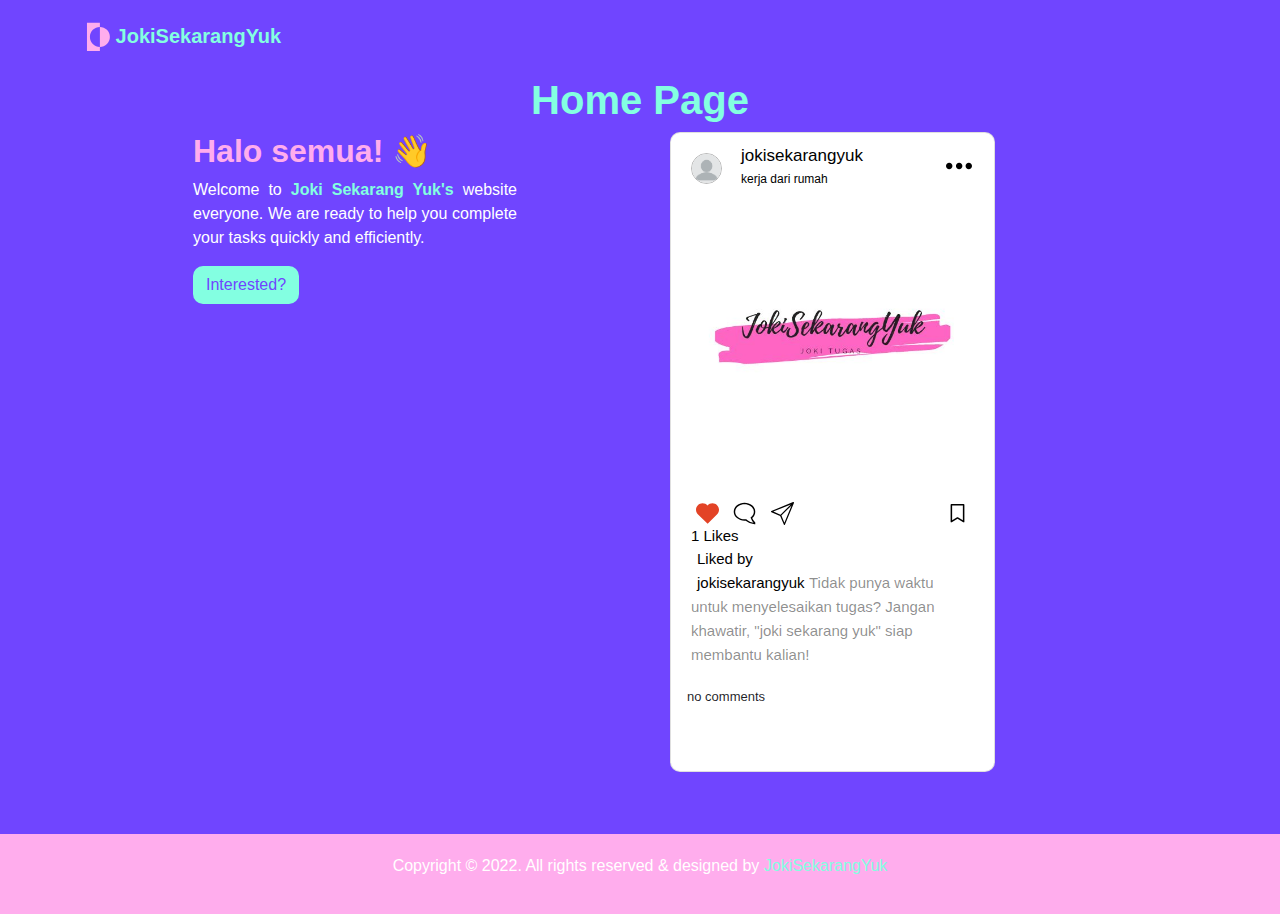
<file: index.html>
<!doctype html>
<html lang="en">

<head>
    <!-- Required meta tags -->
    <meta charset="utf-8">
    <meta name="viewport" content="width=device-width, initial-scale=1, shrink-to-fit=no">
    <meta name="description" content="Author: Syahiid Bani Putra, This is Landing Page & Portofolio Website">
    <meta name="theme-color" content="#83FFE1" />
    <!-- Bootstrap CSS -->
    <link rel="stylesheet" href="https://cdn.jsdelivr.net/npm/bootstrap@4.0.0/dist/css/bootstrap.min.css" integrity="sha384-Gn5384xqQ1aoWXA+058RXPxPg6fy4IWvTNh0E263XmFcJlSAwiGgFAW/dAiS6JXm" crossorigin="anonymous">
    <link rel="stylesheet" href="assets/css/style.css">
    <title>Joki Sekarang Yuk</title>
    <link rel="icon" href="assets/img/Logo.svg">
</head>

<body>
    <!--Navbar-->
    <section id="nav">
        <nav class="navbar navbar-expand-lg navbar-light">
            <div class="container">
                <a class="navbar-brand" href="#">
                    <img src="assets/img/Logo.svg" class="logo" alt="" width="25" height="50" class="d-inline-block align-text-top"><span>
                        JokiSekarangYuk</span></a>
                <button class="navbar-toggler" type="button" data-toggle="collapse" data-target="#navbarNav" aria-controls="navbarNav" aria-expanded="false" aria-label="Toggle navigation">
                    <span class="navbar-toggler-icon"></span>
                </button>
                <div class="collapse navbar-collapse" id="navbarNav">
                    <ul class="navbar-nav mx-auto">
                        <!-- <li class="nav-item ">
                            <a class="nav-link" href="#">Home <span class="sr-only">(current)</span></a>
                        </li>

                        <li class="nav-item">
                            <a class="nav-link" href="my_project.html">My Project</a>
                        </li>
                        <li class="nav-item">
                            <a class="nav-link" href="#">About Me</a>
                        </li> -->
                    </ul>
                </div>
            </div>
        </nav>
    </section>

    <!--About Page-->
    <section id="aboutme">
        <div class="container">
            <h1 class="about text-center">Home Page</h1>
            <div class="row">
                <div class="col-md-6">
                    <div class="aboutme">
                        <h2 class="halo">Halo semua! 👋</h2>
                        <p>Welcome to <a href="#" style="text-decoration:none;"><span>Joki Sekarang Yuk's</span></a> website everyone. We are ready to help you complete your tasks quickly and efficiently.

                        </p>
                        <span style="float:left">
                            <a href="https://wa.me/+6285895950113" class="btn categories" ><span>Interested?</span></a>
                        </span>
                    </div>
                </div>
                <div class="col-md-6">
                    <div class="container">
                        <div class="card instagram">
                            <div class="insta-card">
                                <div class="img">
                                    <img src="assets/img/blank profile.png" alt="">
                                </div>
                                <div class="caption-header">
                                    <a href="https://www.instagram.com/jokisekarangyuk/" style="text-decoration:none">
                                        <p>jokisekarangyuk</p>
                                    </a>
                                    <span>kerja dari rumah</span>
                                </div>
                                <div class="caption-icon">
                                    <img src="assets/img/three dots.svg" alt="">
                                </div>
                                <div class="insta-img">
                                    <img src="assets/img/JokiSekarangYuk.jpg" class="img-fluid" alt="responsive">
                                </div>
                                <div class="like-item">
                                    <img src="assets/img/heart.svg" alt="">
                                    <img src="assets/img/comment.svg" alt="">
                                    <img src="assets/img/paper-plane-share.svg" alt="">
                                    <img class="last-icon" src="assets/img/bookmark.svg" alt="">
                                    <p>1 Likes</p>
                                    <span>Liked by</span>
                                    <br>
                                    <span> jokisekarangyuk</span>
                                    <span>Tidak punya waktu untuk menyelesaikan tugas? Jangan khawatir, "joki sekarang yuk" siap membantu kalian!</span>
                                </div>
                                <div class="comment">
                                    <span>no comments</span>
                                </div>
                            </div>
                        </div>
                    </div>
                </div>
            </div>
        </div>
    </section>

    <section id="social">
        <div class="icons-wrapper">
            <i class="ri-instagram-line iconn"></i>
            <i class="ri-github-circle-line iconn"></i>
            <i class="ri-whatsapp-line iconn"></i>
        </div>
    </section>

    <!--footer-->
    <section id="footer">
        <div class="footer">
            <div class="container">
                <p class="text-center">Copyright © 2022. All rights reserved & designed by <a href="https://www.instagram.com/jokisekarangyuk/?hl=id" style="text-decoration:none;"><span>JokiSekarangYuk</span></a></p>
            </div>
        </div>
    </section>


    <section></section>
    <!-- Optional JavaScript -->
    <!-- jQuery first, then Popper.js, then Bootstrap JS -->
    <script src="https://code.jquery.com/jquery-3.2.1.slim.min.js" integrity="sha384-KJ3o2DKtIkvYIK3UENzmM7KCkRr/rE9/Qpg6aAZGJwFDMVNA/GpGFF93hXpG5KkN" crossorigin="anonymous"></script>
    <script src="https://cdn.jsdelivr.net/npm/popper.js@1.12.9/dist/umd/popper.min.js" integrity="sha384-ApNbgh9B+Y1QKtv3Rn7W3mgPxhU9K/ScQsAP7hUibX39j7fakFPskvXusvfa0b4Q" crossorigin="anonymous"></script>
    <script src="https://cdn.jsdelivr.net/npm/bootstrap@4.0.0/dist/js/bootstrap.min.js" integrity="sha384-JZR6Spejh4U02d8jOt6vLEHfe/JQGiRRSQQxSfFWpi1MquVdAyjUar5+76PVCmYl" crossorigin="anonymous"></script>
</body>

</html>
</file>
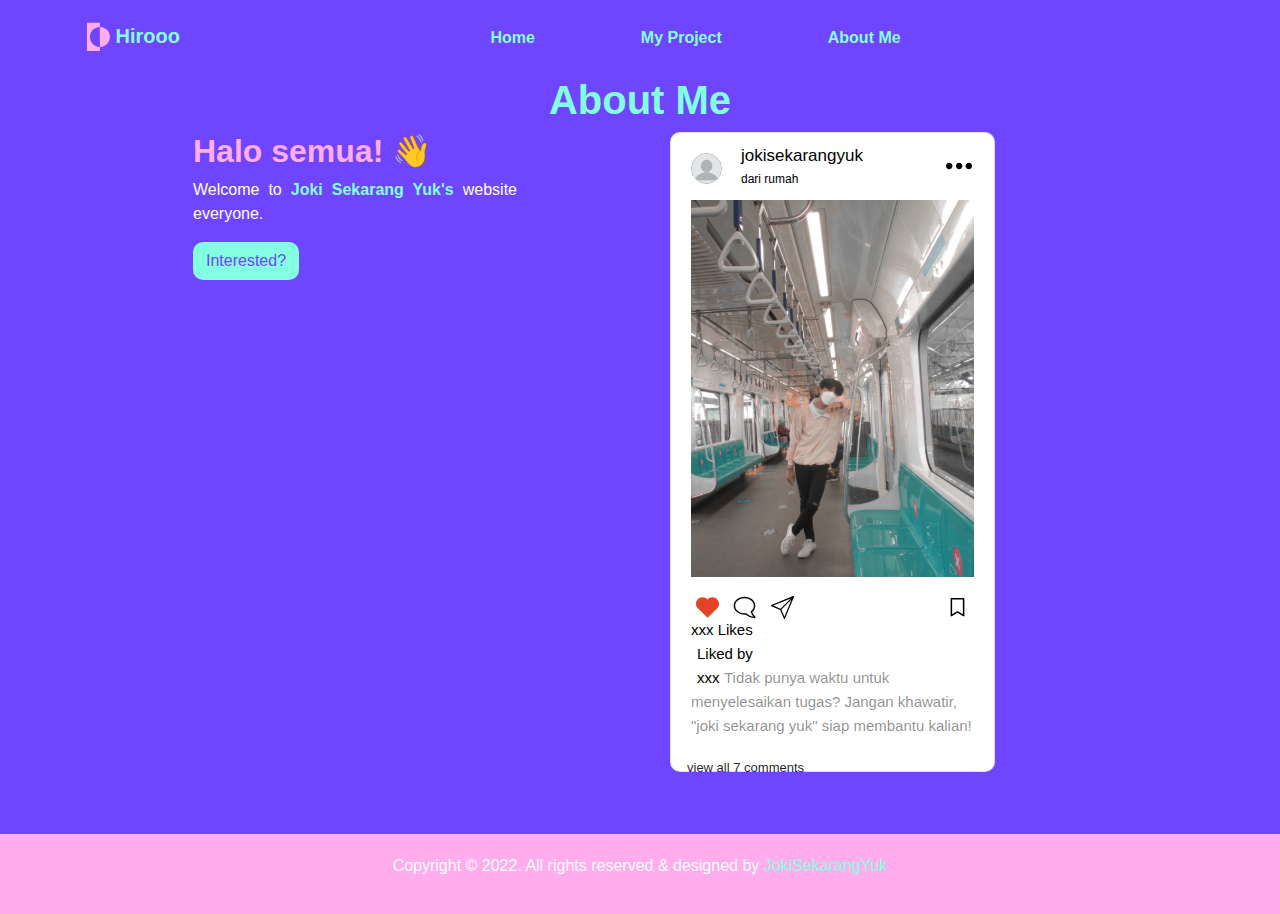
<file: aboutme.html>
<!doctype html>
<html lang="en">

<head>
    <!-- Required meta tags -->
    <meta charset="utf-8">
    <meta name="viewport" content="width=device-width, initial-scale=1, shrink-to-fit=no">
    <meta name="description" content="Author: Syahiid Bani Putra, This is Landing Page & Portofolio Website">
    <meta name="theme-color" content="#83FFE1" />
    <!-- Bootstrap CSS -->
    <link rel="stylesheet" href="https://cdn.jsdelivr.net/npm/bootstrap@4.0.0/dist/css/bootstrap.min.css" integrity="sha384-Gn5384xqQ1aoWXA+058RXPxPg6fy4IWvTNh0E263XmFcJlSAwiGgFAW/dAiS6JXm" crossorigin="anonymous">
    <link rel="stylesheet" href="assets/css/style.css">
    <title>Joki Sekarang Yuk</title>
    <link rel="icon" href="assets/img/Logo.svg">
</head>

<body>
    <!--Navbar-->
    <section id="nav">
        <nav class="navbar navbar-expand-lg navbar-light">
            <div class="container">
                <a class="navbar-brand" href="#">
                    <img src="assets/img/Logo.svg" class="logo" alt="" width="25" height="50" class="d-inline-block align-text-top"><span>
                        Hirooo</span></a>
                <button class="navbar-toggler" type="button" data-toggle="collapse" data-target="#navbarNav" aria-controls="navbarNav" aria-expanded="false" aria-label="Toggle navigation">
                    <span class="navbar-toggler-icon"></span>
                </button>
                <div class="collapse navbar-collapse" id="navbarNav">
                    <ul class="navbar-nav mx-auto">
                        <li class="nav-item ">
                            <a class="nav-link" href="index.html">Home <span class="sr-only">(current)</span></a>
                        </li>

                        <li class="nav-item">
                            <a class="nav-link" href="my_project.html">My Project</a>
                        </li>
                        <li class="nav-item">
                            <a class="nav-link" href="#">About Me</a>
                        </li>
                    </ul>
                </div>
            </div>
        </nav>
    </section>

    <!--About Page-->
    <section id="aboutme">
        <div class="container">
            <h1 class="about text-center">About Me</h1>
            <div class="row">
                <div class="col-md-6">
                    <div class="aboutme">
                        <h2 class="halo">Halo semua! 👋</h2>
                        <p>Welcome to <a href="#" style="text-decoration:none;"><span>Joki Sekarang Yuk's</span></a> website everyone.

                        </p>
                        <span style="float:left">
                            <a href="mailto:superlastnight@gmail.com" class="btn categories" ><span>Interested?</span></a>
                        </span>
                    </div>
                </div>
                <div class="col-md-6">
                    <div class="container">
                        <div class="card instagram">
                            <div class="insta-card">
                                <div class="img">
                                    <img src="assets/img/blank profile.png" alt="">
                                </div>
                                <div class="caption-header">
                                    <a href="https://www.instagram.com/sbaniptr/" style="text-decoration:none">
                                        <p>jokisekarangyuk</p>
                                    </a>
                                    <span>dari rumah</span>
                                </div>
                                <div class="caption-icon">
                                    <img src="assets/img/three dots.svg" alt="">
                                </div>
                                <div class="insta-img">
                                    <img src="assets/img/Instagram_post.svg" class="img-fluid" alt="responsive">
                                </div>
                                <div class="like-item">
                                    <img src="assets/img/heart.svg" alt="">
                                    <img src="assets/img/comment.svg" alt="">
                                    <img src="assets/img/paper-plane-share.svg" alt="">
                                    <img class="last-icon" src="assets/img/bookmark.svg" alt="">
                                    <p>xxx Likes</p>
                                    <span>Liked by</span>
                                    <br>
                                    <span> xxx</span>
                                    <span>Tidak punya waktu untuk menyelesaikan tugas? Jangan khawatir, "joki sekarang yuk" siap membantu kalian!</span>
                                </div>
                                <div class="comment">
                                    <span>view all 7 comments</span>
                                </div>
                            </div>
                        </div>
                    </div>
                </div>
            </div>
        </div>
    </section>

    <section id="social">
        <div class="icons-wrapper">
            <i class="ri-instagram-line iconn"></i>
            <i class="ri-github-circle-line iconn"></i>
            <i class="ri-whatsapp-line iconn"></i>
        </div>
    </section>

    <!--footer-->
    <section id="footer">
        <div class="footer">
            <div class="container">
                <p class="text-center">Copyright © 2022. All rights reserved & designed by <a href="https://www.instagram.com/jokisekarangyuk/?hl=id" style="text-decoration:none;"><span>JokiSekarangYuk</span></a></p>
            </div>
        </div>
    </section>


    <section></section>
    <!-- Optional JavaScript -->
    <!-- jQuery first, then Popper.js, then Bootstrap JS -->
    <script src="https://code.jquery.com/jquery-3.2.1.slim.min.js" integrity="sha384-KJ3o2DKtIkvYIK3UENzmM7KCkRr/rE9/Qpg6aAZGJwFDMVNA/GpGFF93hXpG5KkN" crossorigin="anonymous"></script>
    <script src="https://cdn.jsdelivr.net/npm/popper.js@1.12.9/dist/umd/popper.min.js" integrity="sha384-ApNbgh9B+Y1QKtv3Rn7W3mgPxhU9K/ScQsAP7hUibX39j7fakFPskvXusvfa0b4Q" crossorigin="anonymous"></script>
    <script src="https://cdn.jsdelivr.net/npm/bootstrap@4.0.0/dist/js/bootstrap.min.js" integrity="sha384-JZR6Spejh4U02d8jOt6vLEHfe/JQGiRRSQQxSfFWpi1MquVdAyjUar5+76PVCmYl" crossorigin="anonymous"></script>
</body>

</html>
</file>
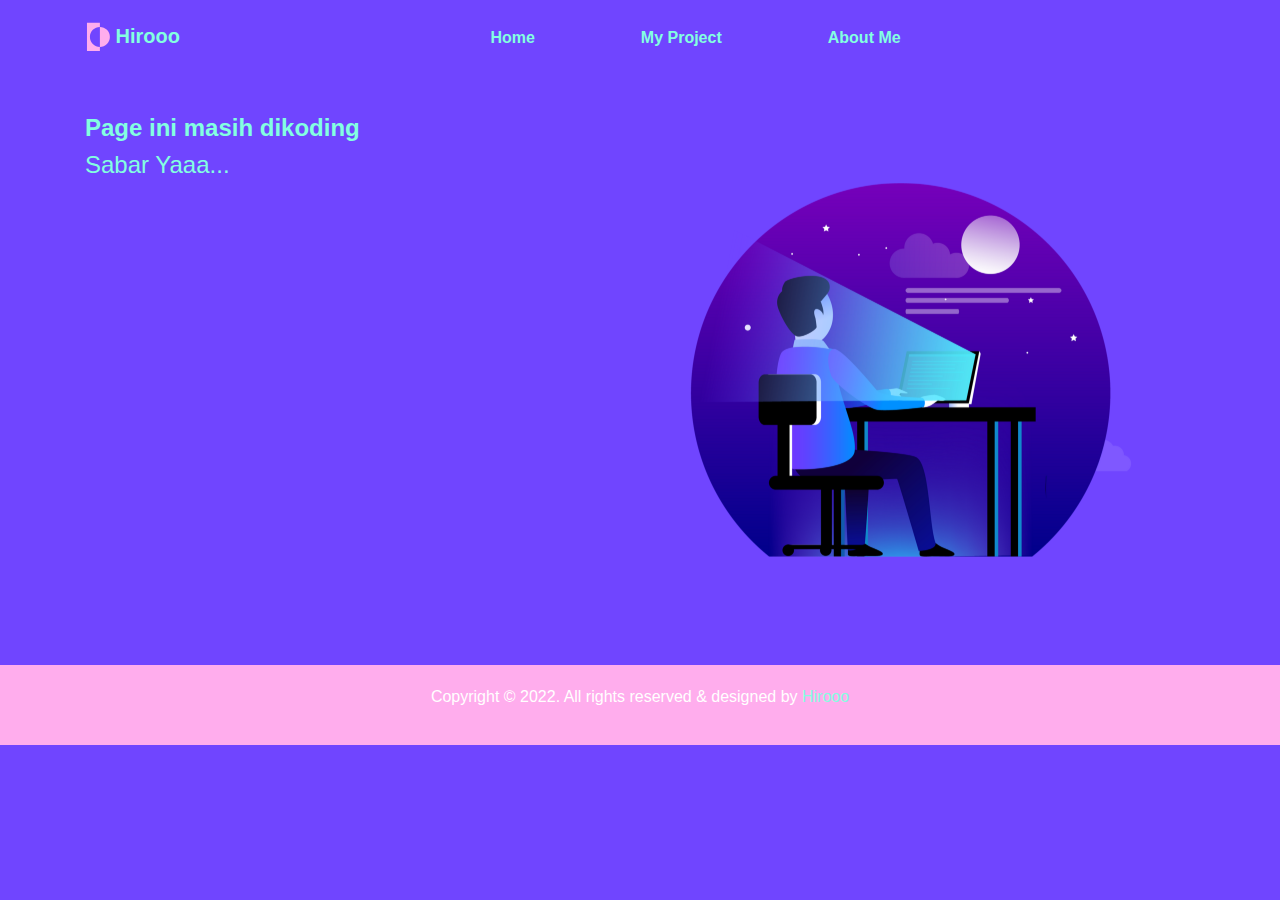
<file: blank.html>
<!doctype html>
<html lang="en">

<head>
    <!-- Required meta tags -->
    <meta charset="utf-8">
    <meta name="viewport" content="width=device-width, initial-scale=1, shrink-to-fit=no">
    <meta name="description" content="Author: Syahiid Bani Putra, This is Landing Page & Portofolio Website">
    <meta name="theme-color" content="#83FFE1" />
    <!-- Bootstrap CSS -->
    <link rel="stylesheet" href="https://cdn.jsdelivr.net/npm/bootstrap@4.0.0/dist/css/bootstrap.min.css" integrity="sha384-Gn5384xqQ1aoWXA+058RXPxPg6fy4IWvTNh0E263XmFcJlSAwiGgFAW/dAiS6JXm" crossorigin="anonymous">
    <link rel="stylesheet" href="assets/css/style.css">
    <title>Hirooo</title>
    <link rel="icon" href="assets/img/Logo.svg">
</head>

<body>
    <!--Navbar-->
    <section id="nav">
        <nav class="navbar navbar-expand-lg navbar-light">
            <div class="container">
                <a class="navbar-brand" href="index.html">
                    <img src="assets/img/Logo.svg" class="logo" alt="" width="25" height="50" class="d-inline-block align-text-top"><span>
                        Hirooo</span></a>
                <button class="navbar-toggler" type="button" data-toggle="collapse" data-target="#navbarNav" aria-controls="navbarNav" aria-expanded="false" aria-label="Toggle navigation">
                    <span class="navbar-toggler-icon"></span>
                </button>
                <div class="collapse navbar-collapse" id="navbarNav">
                    <ul class="navbar-nav mx-auto">
                        <li class="nav-item ">
                            <a class="nav-link" href="index.html">Home <span class="sr-only">(current)</span></a>
                        </li>

                        <li class="nav-item">
                            <a class="nav-link" href="my_project.html">My Project</a>
                        </li>
                        <li class="nav-item">
                            <a class="nav-link" href="aboutme.html">About Me</a>
                        </li>
                    </ul>
                </div>
            </div>
        </nav>
    </section>

    <!--404 Page-->
    <section id="blankpage">
        <div class="blankpage">
            <div class="container">
                <div class="row">
                    <div class="col-md-6">
                        <h4 class="titleblank">Page ini masih dikoding</h4>
                        <h4>Sabar Yaaa...</h4>
                    </div>
                    <div class="col-md-6">
                        <img src="assets/img/blank Page.svg" class="ban-img img-fluid" alt="">
                    </div>
                </div>
            </div>
        </div>
    </section>

    <!--footer-->
    <section id="footer">
        <div class="footer">
            <div class="container">
                <p class="text-center">Copyright © 2022. All rights reserved & designed by <a href="#" style="text-decoration:none;"><span>Hirooo</span></a></p>
            </div>
        </div>
    </section>

    <!-- Optional JavaScript -->
    <!-- jQuery first, then Popper.js, then Bootstrap JS -->
    <script src="https://code.jquery.com/jquery-3.2.1.slim.min.js" integrity="sha384-KJ3o2DKtIkvYIK3UENzmM7KCkRr/rE9/Qpg6aAZGJwFDMVNA/GpGFF93hXpG5KkN" crossorigin="anonymous"></script>
    <script src="https://cdn.jsdelivr.net/npm/popper.js@1.12.9/dist/umd/popper.min.js" integrity="sha384-ApNbgh9B+Y1QKtv3Rn7W3mgPxhU9K/ScQsAP7hUibX39j7fakFPskvXusvfa0b4Q" crossorigin="anonymous"></script>
    <script src="https://cdn.jsdelivr.net/npm/bootstrap@4.0.0/dist/js/bootstrap.min.js" integrity="sha384-JZR6Spejh4U02d8jOt6vLEHfe/JQGiRRSQQxSfFWpi1MquVdAyjUar5+76PVCmYl" crossorigin="anonymous"></script>
</body>

</html>
</file>
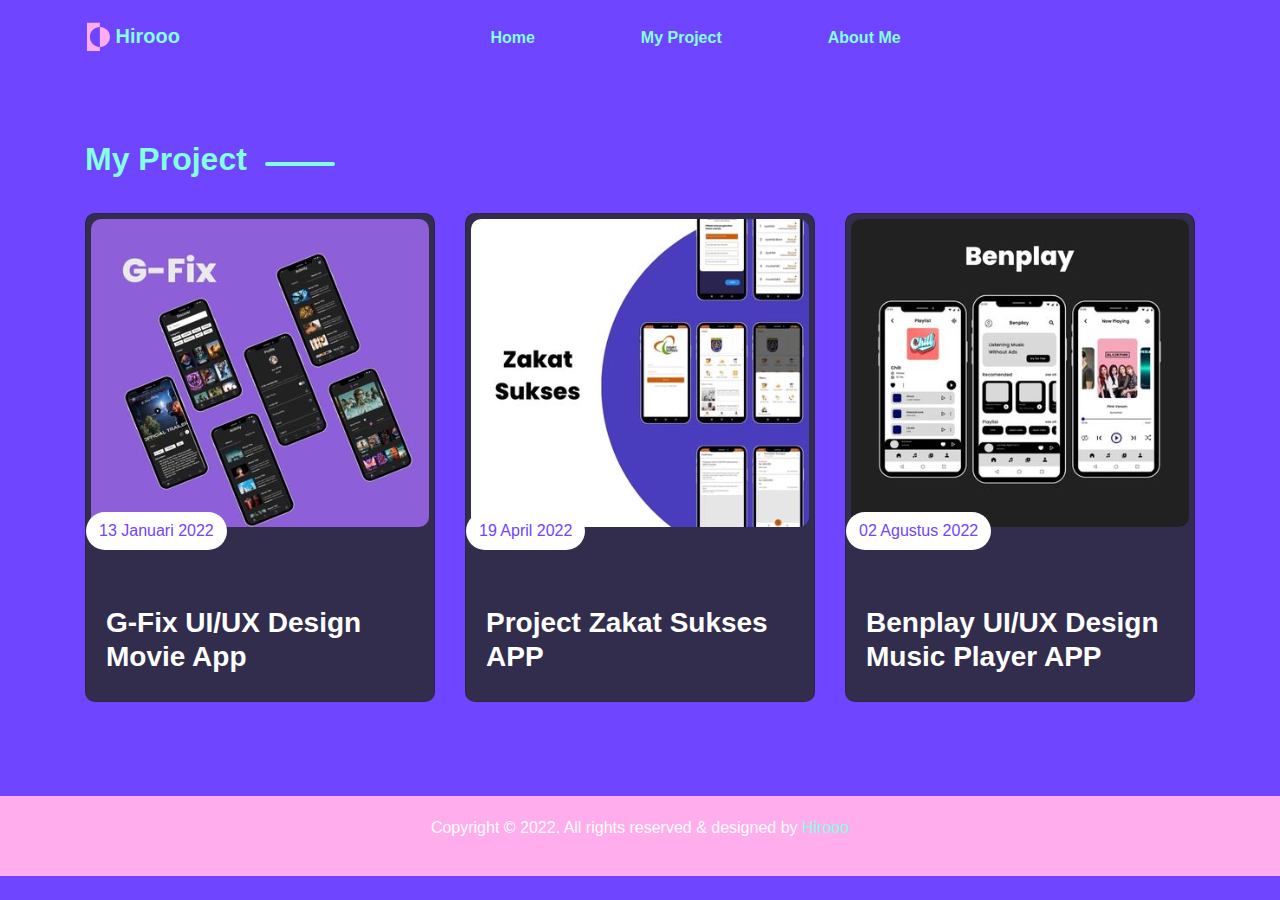
<file: my_project.html>
<!doctype html>
<html lang="en">

<head>
    <!-- Required meta tags -->
    <meta charset="utf-8">
    <meta name="viewport" content="width=device-width, initial-scale=1, shrink-to-fit=no">
    <meta name="description" content="Author: Syahiid Bani Putra, This is Landing Page & Portofolio Website">
    <meta name="theme-color" content="#83FFE1" />
    <!-- Bootstrap CSS -->
    <link rel="stylesheet" href="https://cdn.jsdelivr.net/npm/bootstrap@4.0.0/dist/css/bootstrap.min.css" integrity="sha384-Gn5384xqQ1aoWXA+058RXPxPg6fy4IWvTNh0E263XmFcJlSAwiGgFAW/dAiS6JXm" crossorigin="anonymous">
    <link rel="stylesheet" href="assets/css/style.css">
    <title>Hirooo</title>
    <link rel="icon" href="assets/img/Logo.svg">
</head>

<body>
    <!--Navbar-->
    <section id="nav">
        <nav class="navbar navbar-expand-lg navbar-light">
            <div class="container">
                <a class="navbar-brand" href="index.html">
                    <img src="assets/img/Logo.svg" class="logo" alt="" width="25" height="50" class="d-inline-block align-text-top"><span>
                        Hirooo</span></a>
                <button class="navbar-toggler" type="button" data-toggle="collapse" data-target="#navbarNav" aria-controls="navbarNav" aria-expanded="false" aria-label="Toggle navigation">
                    <span class="navbar-toggler-icon"></span>
                </button>
                <div class="collapse navbar-collapse" id="navbarNav">
                    <ul class="navbar-nav mx-auto">
                        <li class="nav-item">
                            <a class="nav-link" href="index.html">Home <span class="sr-only">(current)</span></a>
                        </li>

                        <li class="nav-item">
                            <a class="nav-link" href="#">My Project</a>
                        </li>
                        <li class="nav-item">
                            <a class="nav-link" href="aboutme.html">About Me</a>
                        </li>
                    </ul>
                </div>
            </div>
        </nav>
    </section>

    <!--myproject-->
    <section id="myproject">
        <div class="container">
            <div class="browse">
                <h2 class="title"><span>My Project</span></h2>
                <div class="dashstrip"></div>
            </div>
            <div class="card-deck">
                <div class="card " style="width: 18rem;">
                    <div class="card-content">
                        <img class="card-img-top" src="assets/img/My_Project_3.svg" alt="Card image cap">
                        <p class="btn read ">13 Januari 2022</p>
                    </div>
                    <div class="card-body">
                        <h3 class="titlee">G-Fix UI/UX Design Movie App</h3>
                        <!--
                            <span style="float:right">
                            <a href="#" class="btn categories disabled"><span>See More</span></a>
                        </span>
                        -->
                    </div>
                </div>
                <div class="card " style="width: 18rem;">
                    <div class="card-content">
                        <img class="card-img-top" src="assets/img/My_Project_1.svg" alt="Card image cap">
                        <p class="btn read">19 April 2022</p>
                    </div>
                    <div class="card-body">
                        <h3 class="titlee">Project Zakat Sukses APP</h3>
                        <!--
                            <span style="float:right">
                            <a href="#" class="btn categories disabled"><span>See More</span></a>
                        </span>
                        -->
                    </div>
                </div>
                <div class="card " style="width: 18rem;">
                    <div class="card-content">
                        <img class="card-img-top" src="assets/img/My_Project_2.svg" alt="Card image cap">
                        <p class="btn read">02 Agustus 2022</p>
                    </div>
                    <div class="card-body">
                        <h3 class="titlee">Benplay UI/UX Design Music Player APP</h3>
                        <!--
                            <span style="float:right">
                            <a href="#" class="btn categories disabled"><span>See More</span></a>
                        </span>
                        -->
                    </div>
                </div>
            </div>
        </div>
    </section>

    <!--footer-->
    <section id="footer">
        <div class="footer">
            <div class="container">
                <p class="text-center">Copyright © 2022. All rights reserved & designed by <a href="#" style="text-decoration:none;"><span>Hirooo</span></a></p>
            </div>
        </div>
    </section>

    <!-- Optional JavaScript -->
    <!-- jQuery first, then Popper.js, then Bootstrap JS -->
    <script src="https://code.jquery.com/jquery-3.2.1.slim.min.js" integrity="sha384-KJ3o2DKtIkvYIK3UENzmM7KCkRr/rE9/Qpg6aAZGJwFDMVNA/GpGFF93hXpG5KkN" crossorigin="anonymous"></script>
    <script src="https://cdn.jsdelivr.net/npm/popper.js@1.12.9/dist/umd/popper.min.js" integrity="sha384-ApNbgh9B+Y1QKtv3Rn7W3mgPxhU9K/ScQsAP7hUibX39j7fakFPskvXusvfa0b4Q" crossorigin="anonymous"></script>
    <script src="https://cdn.jsdelivr.net/npm/bootstrap@4.0.0/dist/js/bootstrap.min.js" integrity="sha384-JZR6Spejh4U02d8jOt6vLEHfe/JQGiRRSQQxSfFWpi1MquVdAyjUar5+76PVCmYl" crossorigin="anonymous"></script>
</body>

</html>
</file>
<file: assets/css/style.css>
* {
    box-sizing: border-box;
    margin: 0;
    padding: 0;
}

body {
    background: #7045FF;
    overflow-x: hidden;
    margin: 0;
    padding: 0;
}


/*scrollbar*/

::-webkit-scrollbar {
    width: 15px;
}

::-webkit-scrollbar-track {
    background: #c4c4c4;
}

::-webkit-scrollbar-thumb {
    background: #83FFE1;
    border-radius: 10px;
}


/* navbar */

#nav {
    background: #7045FF !important;
    position: sticky !important;
    top: 0 !important;
    z-index: 1!important;
    margin: auto;
}

.navbar-brand span {
    font-weight: bolder;
    color: #83FFE1;
}

.navbar-nav a {
    position: relative;
    color: #83FFE1!important;
    font-weight: bolder;
}

.navbar-nav li {
    padding: 0 45px;
}

.navbar-nav a:after {
    content: "";
    position: absolute;
    background-color: #FFADED;
    height: 3px;
    width: 0;
    left: 0;
    bottom: -1px;
    transition: 0.3s;
    border-radius: 10px;
}

.navbar-nav a:hover {
    color: #FFADED!important;
}

.navbar-nav a:hover:after {
    width: 100%;
}

.btn {
    background-color: #FFADED;
    border-radius: 10px;
    color: #7045FF;
}


/* banner */

#banner {
    position: relative;
    padding-top: 10%;
}

.title {
    position: relative;
    font-weight: bolder;
}

.ban-img {
    position: relative;
    max-width: 100%;
}

.col-md-6 {
    color: #83FFE1;
}


/*Browse*/

#browse .container {
    padding-top: 5%;
}

.container .browse {
    padding-bottom: 2%;
}

.dash {
    border: 2px solid #83FFE1;
    border-radius: 20px;
    width: 70px;
    height: -10px;
    bottom: 24px;
    left: 270px;
    position: relative;
    background-color: #83FFE1;
}

.container .card1,
.container .card2,
.container .card3,
.container .card4 {
    position: relative;
    width: 220px;
    height: 350px;
    background: hsl(249, 26%, 24%);
    border-radius: 20px;
    overflow: hidden;
    margin: 30px;
}

.container span {
    color: #83FFE1;
}

.container .card1:before,
.container .card2:before,
.container .card3:before,
.container .card4:before {
    content: '';
    position: absolute;
    top: 0;
    left: 0;
    width: 100%;
    height: 100%;
    clip-path: circle(90px at 90% 20%);
    transition: 0.5s ease-in-out;
}

.container .card1:before {
    background: #dc6736;
}

.container .card2:before {
    background: #2C70C1;
}

.container .card3:before {
    background: #625954;
}

.container .card4:before {
    background: #25F4EE;
}

.container .card1:hover:before,
.container .card2:hover:before,
.container .card3:hover:before,
.container .card4:hover:before {
    clip-path: circle(200px at 80% -20%)
}

.container .card1 .imgBx,
.container .card2 .imgBx,
.container .card3 .imgBx,
.container .card4 .imgBx {
    position: absolute;
    top: 50%;
    transform: translateY(-50%);
    width: 100%;
    height: 180px;
    transition: 0.5s;
}

.container .card1:hover .imgBx,
.container .card2:hover .imgBx,
.container .card3:hover .imgBx,
.container .card4:hover .imgBx {
    top: 0%;
    transform: translateY(0%)
}

.container .card1 .imgBx img,
.container .card2 .imgBx img,
.container .card3 .imgBx img,
.container .card4 .imgBx img {
    position: absolute;
    top: 40%;
    left: 35%;
    width: 70px;
}

.container .card1 .contentBx,
.container .card2 .contentBx,
.container .card3 .contentBx,
.container .card4 .contentBx {
    position: absolute;
    bottom: 40px;
    width: 100%;
    height: 50px;
    text-align: center;
    transition: 1s;
}

.container .card1:hover .contentBx,
.container .card2:hover .contentBx,
.container .card3:hover .contentBx,
.container .card4:hover .contentBx {
    height: 140px;
}

.container .card1 .contentBx h2,
.container .card2 .contentBx h2,
.container .card3 .contentBx h2,
.container .card4 .contentBx h2 {
    position: absolute;
    font-weight: bolder;
    color: rgb(255, 255, 255);
    display: flex;
    text-align: center;
    padding: 8px 67px;
    transition: 0.3s;
}

.container .card2 .contentBx h2 {
    padding: 8px 40px;
}

.container .card3 .contentBx h2 {
    padding: 8px 62px;
}

.container .card4 .contentBx h2 {
    padding: 8px 65px;
}

.container .card1 .content-btn,
.container .card2 .content-btn,
.container .card3 .content-btn,
.container .card4 .content-btn {
    display: inline-block;
    padding: 60px 50px;
    text-decoration: none;
    opacity: 0;
    transform: translateY(50px);
    transition: 0.5s;
}

.container .card1:hover .content-btn,
.container .card2:hover .content-btn,
.container .card3:hover .content-btn,
.container .card4:hover .content-btn {
    opacity: 1;
    transform: translateY(0px);
    transition-delay: 0.75s;
}

.see {
    background-color: #fff;
    color: #000;
    font-weight: 600;
}


/* 404page */

#blankpage {
    position: relative;
    padding-top: 3%;
}

.titleblank {
    position: relative;
    font-weight: bolder;
}

#footer {
    margin-top: 3%;
    padding: 20px 0;
    color: #fff;
    background-color: #FFADED;
}

.footer span {
    color: #83FFE1;
}


/*browse myproject*/

#myproject .container {
    padding-top: 5%;
}

.dashstrip {
    border: 2px solid #83FFE1;
    border-radius: 20px;
    width: 70px;
    height: -10px;
    bottom: 24px;
    left: 180px;
    position: relative;
    background-color: #83FFE1;
}

.card-deck {
    padding-bottom: 5%;
}

.head {
    color: #fff;
    font-weight: bolder;
}

.titlee {
    color: #fff;
    font-weight: bolder;
}

.categories {
    border-radius: 10px;
    background-color: #83FFE1;
    display: inline-block;
    position: relative;
}

.categories span {
    color: #7045FF;
}

.read {
    border-radius: 30px;
    background-color: #fff;
    color: #7045FF;
    position: relative;
    top: -20px;
}

.titles {
    position: relative;
    font-weight: bolder;
    color: #7045FF;
}

.card {
    background-color: hsl(249, 26%, 24%);
    border-radius: 10px;
}

.card-img-top {
    border-radius: 15px;
    padding: 5px;
    max-width: 100%;
}

.card-title {
    color: #83FFE1;
}

.card-text {
    padding-top: 5%;
}


/*about me*/

#aboutme {
    position: relative;
    padding: 0;
}

.about {
    color: #83FFE1;
    font-weight: bolder;
}

.halo {
    font-weight: bolder;
    color: #FFADED;
}

.aboutme {
    padding-left: 20%;
    padding-right: 20%;
}

.aboutme p {
    color: #fff;
    text-align: justify;
}

.aboutme p span {
    color: #83FFE1;
    font-weight: bolder;
}

.instagram {
    width: 325px;
    height: 640px;
    background: #fff !important;
    padding: 20px;
}

.img {
    display: inline;
}

.img img {
    width: 11%;
    border-radius: 50%;
    display: block;
    border: 1px solid rgba(0, 0, 0, 0.274);
}

.caption-header {
    display: block;
    position: relative;
    left: 50px;
    bottom: 41px;
}

.caption-header p {
    font-size: 17px;
    margin-bottom: -3px;
    color: #000!important;
}

.caption-header span {
    font-size: 12px;
    color: #000 !important;
}

.caption-icon img {
    position: relative;
    left: 90%;
    top: -78px;
    width: 26px;
    margin-bottom: 18px;
}

.insta-img img {
    position: relative;
    bottom: 75px;
}

.like-item {
    position: relative;
    bottom: 57px;
}

.like-item p {
    font-weight: 500;
    margin: 0;
    font-size: 15px;
    color: #000;
}

.like-item span {
    padding-left: 6px;
    font-weight: 500;
    font-size: 15px;
    color: #000 !important;
}

.like-item span:last-child {
    color: rgba(0, 0, 0, 0.452) !important;
    padding: 0 !important;
    font-weight: normal;
}

.like-item img {
    width: 23px;
    margin: 0 5px;
}

.last-icon {
    float: right;
}

.like-item p:last-child {
    display: inline;
}

.comment span {
    margin-bottom: 30px;
    position: relative;
    bottom: 45px;
    margin-left: -24px;
    color: #000006e0 !important;
}

.comment span {
    font-size: 13px;
    position: relative;
    bottom: 60px;
    left: 20px;
    bottom: 40px;
}


/*social*/

.iconn {
    display: inline-block;
    font-size: 44px;
    animation: float 5s ease-in-out infinite;
}

.ri-github-circle-line {
    animation-delay: 1s;
}

.ri-whatsapp-line {
    animation-delay: 2s;
}

@keyframes float {
    0% {
        transform: translateY(0);
    }
    50% {
        transform: translateY(-15px);
    }
    100% {
        transform: translateY(0);
    }
}
</file>
